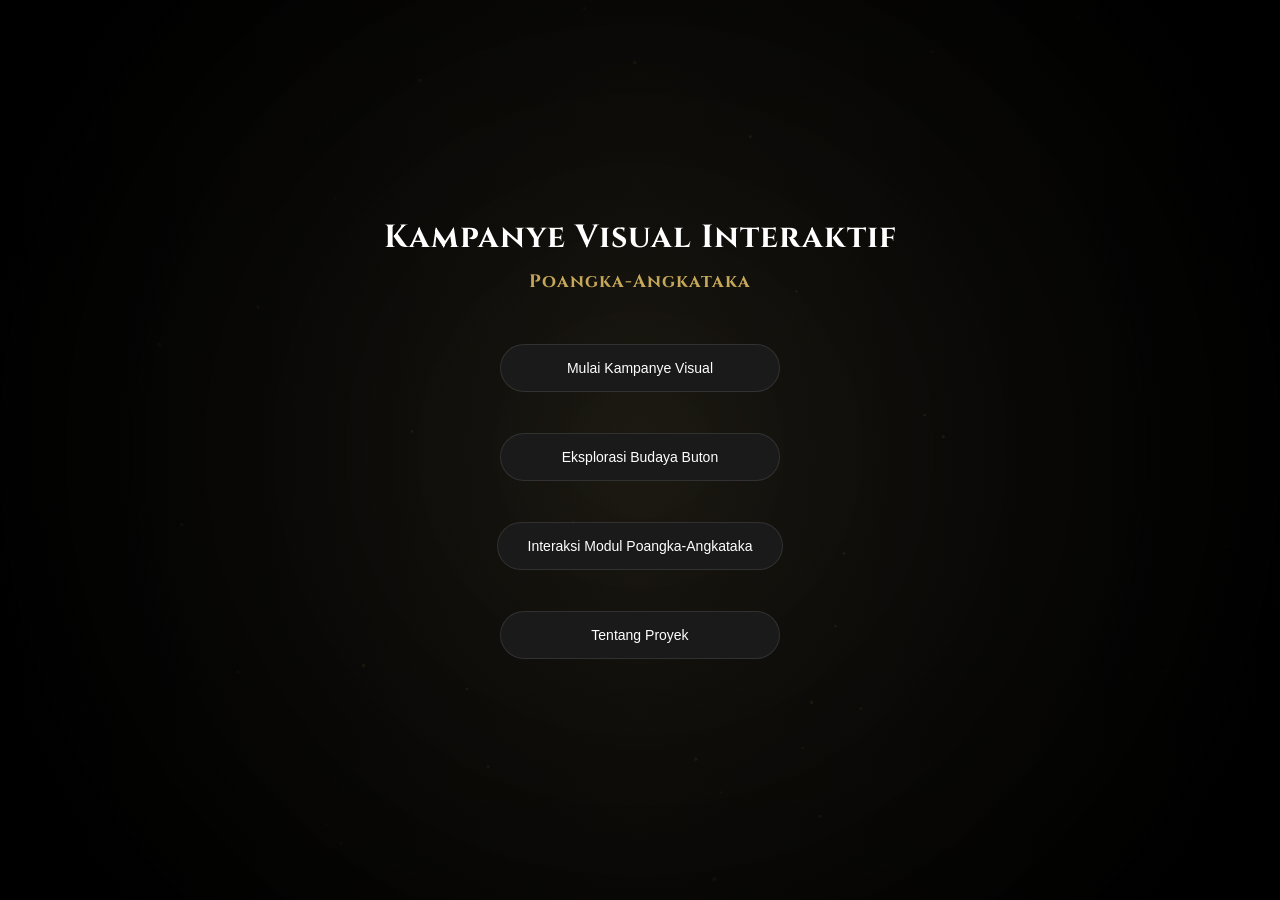
<file: index.html>
<!DOCTYPE html>
<html lang="id">
<head>
<meta charset="UTF-8">
<meta name="viewport" content="width=device-width, initial-scale=1.0">

<title>Kampanye Visual Poangka-Angkataka</title>

<link href="https://fonts.googleapis.com/css2?family=Cinzel:wght@500&family=Poppins:wght@300;400;500&display=swap" rel="stylesheet">

<link rel="stylesheet" href="css/style.css">
</head>

<body>

<canvas id="bgCanvas"></canvas>
<div class="fog-layer"></div>
<div class="overlay"></div>

<div class="container">

<h1 class="title fade-item">
Kampanye Visual Interaktif
<span>Poangka-Angkataka</span>
</h1>

<div class="menu">

<div class="menu-item">
<button class="menu-btn fade-item" onclick="startNavigate('kampanye.html')">
Mulai Kampanye Visual
</button>
<div class="menu-desc">
Memahami nilai martabat dan etika sosial
</div>
</div>

<div class="menu-item">
<button class="menu-btn fade-item" onclick="startNavigate('eksplorasi.html')">
Eksplorasi Budaya Buton
</button>
<div class="menu-desc">
Belajar nilai budaya melalui interaksi
</div>
</div>

<div class="menu-item">
<button class="menu-btn fade-item" onclick="startNavigate('modul.html')">
Interaksi Modul Poangka-Angkataka
</button>
<div class="menu-desc">
Uji pemahamanmu melalui simulasi
</div>
</div>

<div class="menu-item">
<button class="menu-btn fade-item" onclick="navigate('tentang.html')">
Tentang Proyek
</button>
<div class="menu-desc">
Latar belakang dan tujuan kampanye
</div>
</div>

</div>

</div>


<!-- POPUP INPUT USER -->

<div class="popup" id="popup">

<div class="popup-box">
<button class="close-btn" onclick="goBack()">✕</button>
<h2>Masukkan Data</h2>

<input type="text" id="nama" placeholder="Masukkan Nama">

<input type="number" id="umur" placeholder="Masukkan Umur">

<button onclick="submitUser()">Mulai</button>

</div>

</div>

<!-- CINEMATIC INTRO -->
<div class="intro-screen" id="introScreen">

<div class="intro-text" id="line1">
Di tanah Buton...
</div>

<div class="intro-text" id="line2">
Nilai bukan sekadar warisan...
</div>

<div class="intro-text" id="line3">
Tetapi bagian dari kehidupan sehari hari...
</div>

<div class="gate-left"></div>
<div class="gate-right"></div>

</div>

<script src="js/script.js"></script>

</body>
</html>
</file>
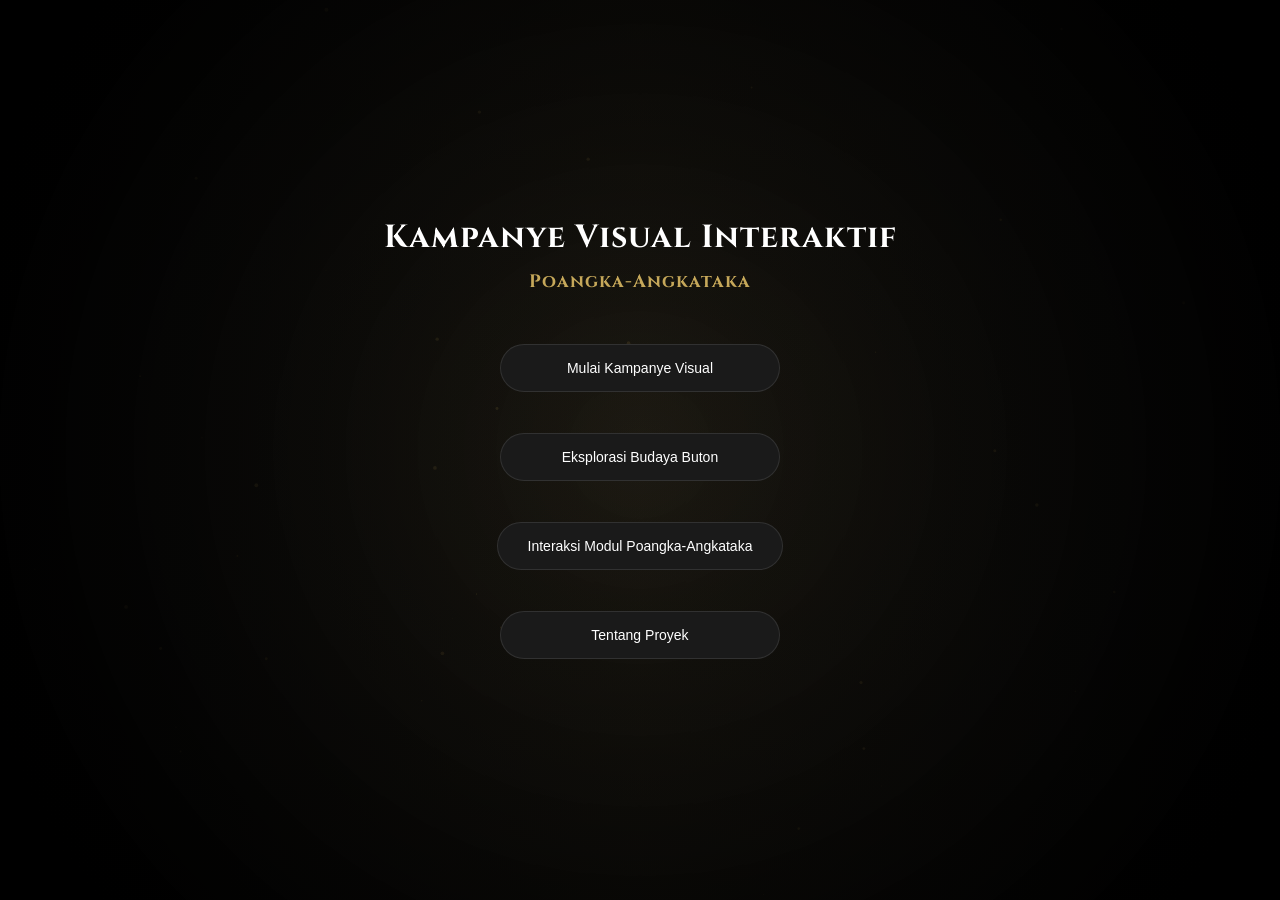
<file: eksplorasi.html>
<!DOCTYPE html>
<html lang="id">
<head>
<meta charset="UTF-8">
<meta name="viewport" content="width=device-width, initial-scale=1.0">

<title>Eksplorasi PO-5</title>

<link href="https://fonts.googleapis.com/css2?family=Cinzel:wght@500&family=Poppins:wght@300;400;500&display=swap" rel="stylesheet">

<link rel="stylesheet" href="css/style.css">
<link rel="stylesheet" href="css/eksplorasi.css">

</head>

<body>

<canvas id="bgCanvas"></canvas>
<div class="fog-layer"></div>
<div class="overlay"></div>

<button class="back-btn" onclick="navigate('kampanye.html')">
← Kembali
</button>

<button class="exit-btn" onclick="exitSession()">
Keluar
</button>

<div class="reading-progress">
<div class="reading-fill" id="readingFill"></div>
</div>

<div class="user-greeting" id="userGreeting">
Hai Pengguna
</div>

<div class="eksplorasi-container">

<div class="title">
Eksplorasi Nilai PO-5
<span>Klik setiap nilai untuk melihat penjelasan</span>
</div>


<!-- Progress -->
<div class="explore-progress">

<div class="progress-title">
Progress Eksplorasi
</div>

<div class="progress-grid">
<div class="progress-item" data-nilai="pomaa">Pomaa</div>
<div class="progress-item" data-nilai="popia">Popia</div>
<div class="progress-item" data-nilai="pomae">Pomae</div>
<div class="progress-item" data-nilai="poangka">Poangka</div>
<div class="progress-item" data-nilai="pobinci">Pobinci</div>
</div>

</div>


<!-- Fact -->
<div class="fact-box" id="factBox"></div>


<!-- Scenario -->
<div class="scenario-box">

<h3>Simulasi Sosial</h3>

<p>
Seseorang mengalami perlakuan yang mempermalukan di depan umum. 
Respons yang paling tepat dapat dipilih pada situasi berikut.
</p>

<div class="scenario-options">

<button onclick="chooseScenario('poangka')">
Membela dan menghentikan ejekan
</button>

<button onclick="chooseScenario('pomae')">
Menegur dengan sopan
</button>

<button onclick="chooseScenario('none')">
Diam saja
</button>

</div>

<div class="scenario-result" id="scenarioResult"></div>

</div>


<!-- Quiz -->
<div class="mini-quiz">

<h3>Quiz Cepat</h3>

<p id="quizQuestion">
Kemampuan memahami perasaan orang lain termasuk dalam nilai...
</p>

<div class="quiz-options">

<button onclick="answerQuiz(this,true)">
Pobinci-binciki kuli
</button>

<button onclick="answerQuiz(this,false)">
Popia-piara
</button>

<button onclick="answerQuiz(this,false)">
Pomae-maeaka
</button>

</div>

<div class="quiz-result" id="quizResult"></div>

</div>


<!-- Cards -->
<!-- Cards -->
<div class="card-grid">

    <!-- Pomaa -->
    <div class="card">
        <div class="card-title">Pomaa-masiaka</div>

        <div class="card-content">

            <div class="card-media">
             <img src="img/pomaa.png" alt="Poangka-Angkataka">
              </div>
<!-- 
            <div class="media-box video-placeholder">
                [Video Interaktif]
            </div> -->

            <p>
                Nilai yang mengajarkan saling menyayangi antar sesama manusia.
            </p>

            <div class="example">
                Contoh nyata:
                • Bantuan diberikan kepada individu yang mengalami kesulitan  
                • Kekurangan orang lain tidak dijadikan bahan ejekan  
                • Dukungan diberikan ketika seseorang mengalami kegagalan
            </div>
            <div class="reflection">
    Dalam ruang digital, interaksi positif dan komentar yang membangun
    dapat mencerminkan nilai Pomaa-masiaka.
</div>

<div class="impact">
    Jika nilai ini tidak diterapkan, hubungan sosial dapat menjadi
    kurang hangat dan minim empati.
</div>
            

        </div>
    </div>


    <!-- Popia -->
    <div class="card">
        <div class="card-title">Popia-piara</div>

        <div class="card-content">

            <div class="card-media">
             <img src="img/popia.png" alt="Poangka-Angkataka">
              </div>

            <!-- <div class="media-box video-placeholder">
                [Video Interaktif]
            </div> -->

            <p>
                Nilai yang berkaitan dengan perlindungan dan penjagaan hubungan sosial.
            </p>

            <div class="example">
                Contoh nyata:
                • Pengingat disampaikan dengan baik  
                • Privasi individu dijaga  
                • Perlakuan tidak adil dicegah
            </div>
            <div class="reflection">
    Dalam lingkungan digital, perlindungan privasi dan rasa saling menjaga
    dapat mencerminkan nilai Popia-piara.
</div>

<div class="impact">
    Jika nilai ini diabaikan, kepercayaan sosial dapat mengalami penurunan.
</div>

        </div>
    </div>


    <!-- Pomae -->
    <div class="card">
        <div class="card-title">Pomae-maeaka</div>

        <div class="card-content">

            <div class="card-media">
             <img src="img/pomae.png" alt="Poangka-Angkataka">
              </div>

            <!-- <div class="media-box video-placeholder">
                [Video Interaktif]
            </div> -->

            <p>
                Nilai yang menekankan etika dan rasa malu dalam kehidupan sosial.
            </p>

            <div class="example">
                Contoh nyata:
                • Perilaku yang mempermalukan orang lain dihindari  
                • Etika komunikasi dijaga  
                • Perbedaan dihormati
            </div>
            <div class="reflection">
    Etika dalam berkomunikasi tetap diperlukan, termasuk saat
    menyampaikan pendapat di media digital.
</div>

<div class="impact">
    Jika nilai ini diabaikan, konflik verbal dan perilaku merendahkan
    dapat lebih mudah terjadi.
</div>

        </div>
    </div>


    <!-- Poangka -->
    <div class="card highlight">
        <div class="card-title">Poangka-Angkataka</div>

        <div class="card-content">

            <div class="card-media">
             <img src="img/poangka.png" alt="Poangka-Angkataka">
              </div>

            <!-- <div class="media-box video-placeholder">
                [Video Interaktif]
            </div> -->

            <p>
                Nilai utama yang berkaitan dengan martabat dan penghormatan sesama.
            </p>

            <div class="example">
                Contoh nyata:
                • Perilaku merendahkan dihindari  
                • Apresiasi diberikan terhadap usaha orang lain  
                • Kehormatan sesama dijaga
            </div>
            <div class="reflection">
    Dalam interaksi sosial modern, penghormatan terhadap martabat
    individu tetap perlu dijaga.
</div>

<div class="impact">
    Jika nilai ini tidak diterapkan, lingkungan sosial dapat dipenuhi
    konflik dan penghinaan.
</div>

            <button class="mulai-btn" id="mulaiBtn">
                Masuk Modul Interaktif
            </button>

        </div>
    </div>


    <!-- Pobinci -->
    <div class="card">
        <div class="card-title">Pobinci-binciki kuli</div>

        <div class="card-content">

           <div class="card-media">
             <img src="img/pobinci.png" alt="Poangka-Angkataka">
              </div>

            <!-- <div class="media-box video-placeholder">
                [Video Interaktif]
            </div> -->

            <p>
                Nilai empati sosial yang memandang orang lain seperti diri sendiri.
            </p>

            <div class="example">
                Contoh nyata:
                • Informasi yang merugikan tidak disebarluaskan  
                • Perundungan dihindari  
                • Perasaan sesama dipahami
            </div>
            <div class="reflection">
    Empati sosial membantu seseorang mempertimbangkan dampak
    dari ucapan maupun tindakan.
</div>

<div class="impact">
    Jika nilai ini hilang, kebencian dan permusuhan dapat berkembang.
</div>

        </div>
    </div>

</div>

<script src="js/script.js"></script>
<script src="js/eksplorasi.js"></script>

</body>
</html>
</file>
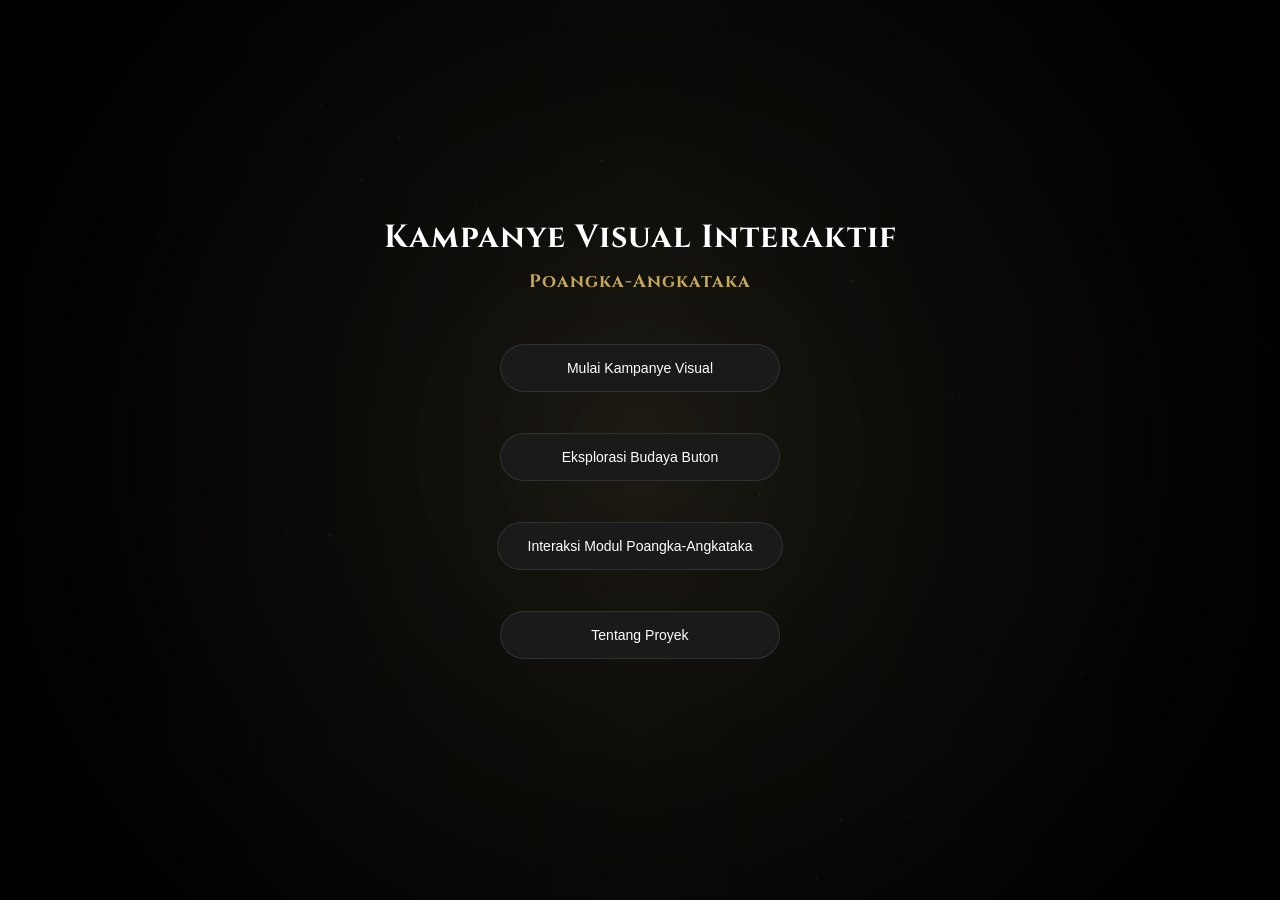
<file: kampanye.html>
<!DOCTYPE html>
<html lang="id">
<head>
<meta charset="UTF-8">
<meta name="viewport" content="width=device-width, initial-scale=1.0">

<title>Kampanye Visual - Poangka-Angkataka</title>

<link href="https://fonts.googleapis.com/css2?family=Cinzel:wght@500&family=Poppins:wght@300;400;500&display=swap" rel="stylesheet">

<link rel="stylesheet" href="css/style.css">
<link rel="stylesheet" href="css/kampanye.css">

</head>

<body>

<canvas id="bgCanvas"></canvas>
<canvas id="dragonCanvas"></canvas>
<div class="fog-layer"></div>
<div class="overlay"></div>

<!-- <img src="img/naga.png" class="dragon-bg">
<img src="img/nenas.png" class="nenas-bg"> -->

<button class="back-btn" onclick="navigate('index.html')">
← Menu Awal
</button>

<button class="exit-btn" onclick="exitSession()">
Keluar
</button>

<!-- progress scroll -->
<div class="reading-progress">
<div class="reading-bar" id="readingBar"></div>
</div>

<div class="kampanye-container">

<div class="user-greeting" id="userGreeting">
Hai Pengguna
</div>

<section class="hero">
<h1>Poangka-Angkataka</h1>

<div class="campaign-image hero-image">
<img src="img/Visual1.png" alt="Visual Kampanye">
</div>
<p>
Kampanye visual interaktif ini dirancang sebagai media digital untuk 
menyampaikan nilai budaya Poangka-angkataka kepada generasi muda. 
Melalui pendekatan visual dan interaksi, pengguna diajak memahami 
kembali pentingnya martabat, saling menghormati, serta etika sosial 
dalam budaya masyarakat Buton.
</p>
</section>

<section class="content">

<h2>Mengapa Kampanye Ini Penting?</h2>

<p>
Generasi muda saat ini hidup dalam ruang digital yang sangat cepat. 
Interaksi terjadi melalui komentar, pesan singkat, dan media sosial. 
Dalam ruang tersebut, nilai penghormatan sering kali memudar.
</p>

<p>
Melalui kampanye ini, nilai Poangka-angkataka diangkat kembali 
sebagai pedoman etika digital. Tujuannya bukan hanya mengenalkan 
budaya, tetapi juga membangun perilaku sosial yang lebih sehat.
</p>

<div class="quote">
"Budaya bukan hanya warisan masa lalu, tetapi panduan untuk masa depan."
</div>

</section>

<section class="content">
<h2>Falsafah PO-5 Masyarakat Buton</h2>

<div class="campaign-image mid-image">
<img src="img/falsafah.png" alt="Visual Kampanye">
</div>

<p>
Masyarakat Buton memiliki falsafah kehidupan yang dikenal dengan 
nilai PO-5. Nilai ini menjadi pedoman dalam menjaga hubungan sosial, 
menghormati sesama, serta menciptakan kehidupan masyarakat yang 
harmonis. PO-5 terdiri dari lima nilai utama yang saling berkaitan 
dan membentuk sistem etika sosial masyarakat Buton.
</p>

<p>
Kelima nilai tersebut yaitu Pomaa-masiaka, Popia-piara, Pomae-maeaka, 
Poangka-angkataka, dan Pobinci-binciki kuli. Setiap nilai memiliki 
peran dalam membentuk karakter individu serta menjaga keseimbangan 
hubungan sosial dalam kehidupan bermasyarakat.
</p>

</section>



<section class="content">
<h2>Pomaa-masiaka</h2>

<div class="campaign-image small-image">
<img src="img/pomaa1.png" alt="Visual Kampanye">
</div>

<p>
Pomaa-masiaka memiliki makna saling menyayangi antar sesama manusia. 
Nilai ini mengajarkan bahwa setiap individu harus memiliki rasa kasih 
sayang, kepedulian, dan empati terhadap orang lain dalam kehidupan 
sehari-hari.
</p>

<p>
Dalam kehidupan masyarakat, Pomaa-masiaka menjadi dasar terbentuknya 
hubungan sosial yang penuh rasa kebersamaan. Sikap saling menyayangi 
mendorong terciptanya lingkungan yang harmonis serta mengurangi 
potensi konflik antar individu.
</p>

</section>



<section class="content">
<h2>Popia-piara</h2>

<div class="campaign-image small-image">
<img src="img/popia2.png" alt="Visual Kampanye">
</div>

<p>
Popia-piara bermakna saling memelihara dan saling menjaga satu sama 
lain. Nilai ini menekankan pentingnya tanggung jawab sosial dalam 
menjaga hubungan antar individu dalam masyarakat.
</p>

<p>
Melalui nilai Popia-piara, masyarakat diajarkan untuk saling membantu, 
saling melindungi, serta menjaga keberlangsungan kehidupan sosial. 
Nilai ini memperkuat solidaritas dan kebersamaan dalam masyarakat.
</p>

</section>



<section class="content">
<h2>Pomae-maeaka</h2>

<div class="campaign-image small-image">
<img src="img/pomae3.png" alt="Visual Kampanye">
</div>

<p>
Pomae-maeaka mengandung makna saling menjaga rasa malu. Nilai ini 
mengajarkan pentingnya menjaga etika, sopan santun, serta perilaku 
yang sesuai dengan norma sosial dalam masyarakat.
</p>

<p>
Dengan adanya nilai Pomae-maeaka, setiap individu diharapkan mampu 
menjaga sikap dan perilaku agar tidak merugikan orang lain serta 
tetap menghormati norma yang berlaku dalam kehidupan sosial.
</p>

</section>



<section class="content">
<h2>Poangka-Angkataka</h2>
<div class="campaign-image small-image">
<img src="img/poangka4.png" alt="Visual Kampanye">
</div>

<p>
Poangka-angkataka merupakan nilai utama yang menekankan pentingnya 
saling mengangkat martabat dan saling menghormati antar sesama. 
Nilai ini mengajarkan bahwa setiap individu memiliki kehormatan 
yang harus dijaga dalam interaksi sosial.
</p>

<p>
Dalam kehidupan masyarakat Buton, Poangka-angkataka menjadi pedoman 
dalam membangun hubungan sosial yang dilandasi rasa saling menghargai. 
Nilai ini juga mendorong individu untuk tidak merendahkan orang lain 
serta menjaga kehormatan sesama.
</p>

<p>
Nilai Poangka-angkataka sangat relevan dengan kondisi generasi muda 
saat ini, khususnya dalam lingkungan digital. Interaksi yang terjadi 
melalui media sosial sering kali mengabaikan nilai penghormatan dan 
martabat. Oleh karena itu, kampanye visual interaktif ini bertujuan 
mengangkat kembali nilai tersebut dalam konteks modern.
</p>

</section>



<section class="content">
<h2>Pobinci-binciki kuli</h2>
<div class="campaign-image small-image">
<img src="img/pobinci5.png" alt="Visual Kampanye">
</div>

<p>
Pobinci-binciki kuli mengandung makna empati sosial, yaitu menyakiti 
orang lain sama seperti menyakiti diri sendiri. Nilai ini menjadi 
landasan moral dalam menjaga hubungan antar individu.
</p>

<p>
Nilai ini mengajarkan pentingnya memahami perasaan orang lain, 
menghindari tindakan yang merugikan sesama, serta membangun sikap 
toleransi dalam kehidupan bermasyarakat.
</p>

<p>
Melalui kampanye visual interaktif, nilai empati ini diterjemahkan 
dalam bentuk visual dan pengalaman interaktif agar lebih mudah 
dipahami oleh generasi muda.
</p>

<button class="lanjut-btn" onclick="navigate('eksplorasi.html')">
Mulai Eksplorasi Budaya
</button>

</section>

<section class="content">

<h2>Simulasi Situasi Sosial</h2>

<p>
Sebuah situasi sosial berikut dapat diamati. 
Seseorang mengalami penghinaan di media sosial akibat perbedaan pendapat. 
Respons yang paling tepat dapat dipertimbangkan melalui pilihan berikut.
</p>

<div class="decision-box">

<div class="decision-options">

<button onclick="decision(1)">
Memberikan pembelaan serta menghentikan komentar negatif
</button>

<button onclick="decision(2)">
Tidak memberikan tanggapan untuk menghindari keterlibatan
</button>

<button onclick="decision(3)">
Turut memberikan tanggapan terhadap situasi
</button>

</div>

<div class="decision-result" id="decisionResult"></div>

</div>

</section>

<section class="content">
<h2>Istilah Budaya Penting</h2>

<p>
Nilai 
<span class="tooltip">
Pomaa-masiaka
<span class="tooltip-text">
Saling menyayangi dan menunjukkan empati kepada sesama
</span>
</span>
menjadi dasar hubungan sosial masyarakat Buton.
</p>

<p>
Konsep 
<span class="tooltip">
Popia-piara
<span class="tooltip-text">
Saling menjaga dan saling membantu dalam kehidupan sosial
</span>
</span>
mendorong solidaritas dan kebersamaan.
</p>

<p>
Nilai 
<span class="tooltip">
Pomae-maeaka
<span class="tooltip-text">
Menjaga rasa malu dan etika sosial
</span>
</span>
membentuk perilaku sopan dalam masyarakat.
</p>

<p>
Prinsip 
<span class="tooltip">
Poangka-angkataka
<span class="tooltip-text">
Saling mengangkat martabat dan menghormati sesama
</span>
</span>
menjadi inti kampanye visual ini.
</p>

<p>
Nilai 
<span class="tooltip">
Pobinci-binciki kuli
<span class="tooltip-text">
Menyakiti orang lain sama dengan menyakiti diri sendiri
</span>
</span>
menekankan empati dalam interaksi sosial.
</p>

</section>

<!-- MINI QUIZ -->
<section class="content quiz-section">

<h2>Evaluasi Pemahaman Singkat</h2>

<p>
Situasi berikut dapat dianalisis berdasarkan nilai budaya yang paling sesuai:
</p>

<div class="quiz-box">

<div class="quiz-question">
Ketika martabat seseorang direndahkan di ruang publik, 
nilai budaya yang paling relevan untuk diterapkan adalah:
</div>

<div class="quiz-choices">

<button class="quiz-btn" data-answer="false">
Pomae-maeaka
</button>

<button class="quiz-btn" data-answer="true">
Poangka-angkataka
</button>

<button class="quiz-btn" data-answer="false">
Popia-piara
</button>

</div>

<div class="quiz-feedback" id="quizFeedback"></div>

</div>

</section>

<!-- QUOTE GENERATOR -->
<section class="content quote-section">

<h2>Refleksi Nilai Budaya</h2>

<div class="quote-box" id="quoteBox">
Klik tombol untuk melihat refleksi nilai Poangka-Angkataka
</div>

<button class="quote-btn" onclick="generateQuote()">
Tampilkan Refleksi
</button>

</section>

</div>

<script src="js/script.js"></script>
<script src="js/kampanye.js"></script>

</body>
</html>
</file>
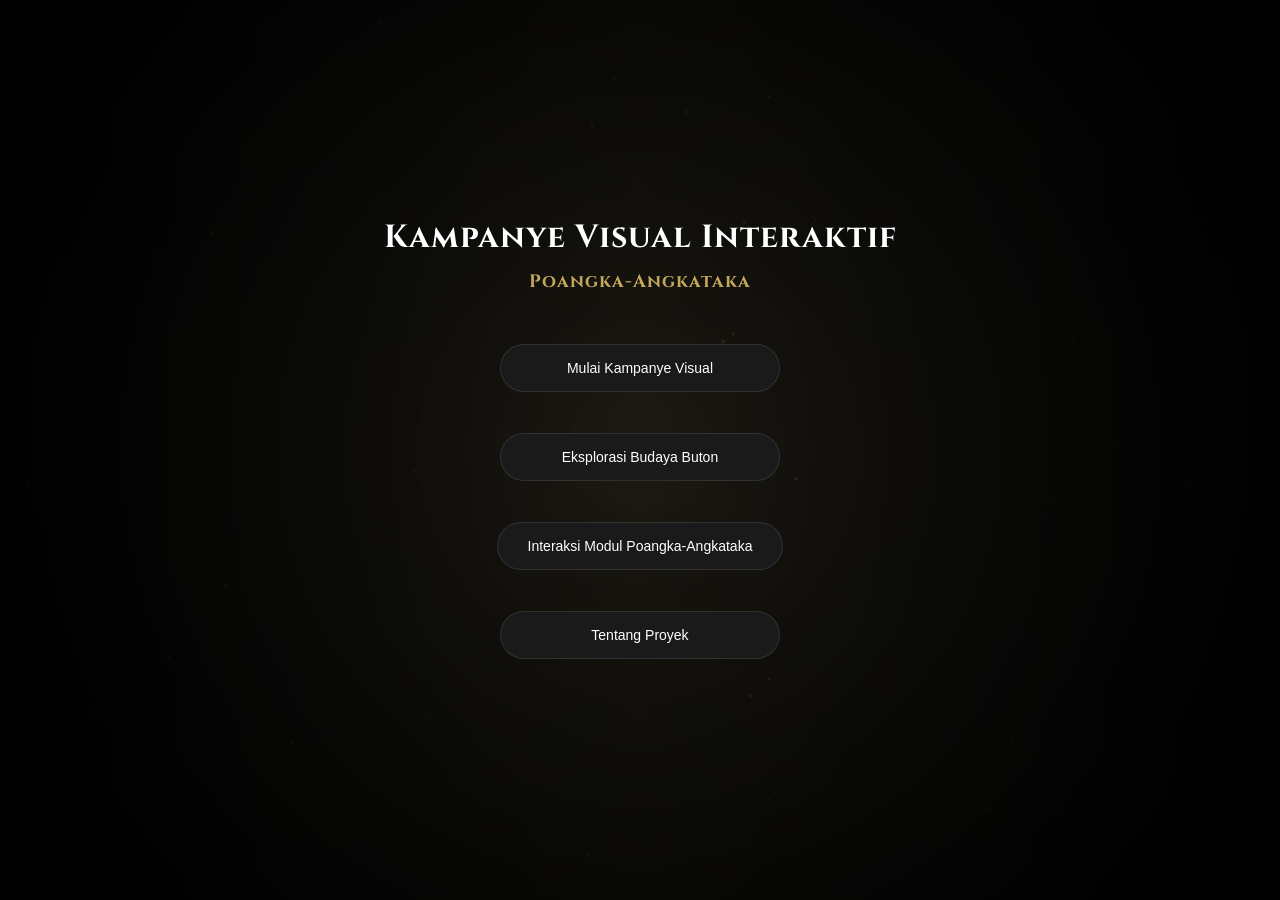
<file: modul.html>
<!DOCTYPE html>
<html lang="id">
<head>
<meta charset="UTF-8">
<meta name="viewport" content="width=device-width, initial-scale=1.0">

<title>Modul Interaktif Poangka-Angkataka</title>

<link href="https://fonts.googleapis.com/css2?family=Cinzel:wght@500&family=Poppins:wght@300;400;500&display=swap" rel="stylesheet">

<link rel="stylesheet" href="css/style.css">
<link rel="stylesheet" href="css/modul.css">

</head>

<body>

<canvas id="bgCanvas"></canvas>
<div class="fog-layer"></div>
<div class="overlay"></div>

<button class="back-btn" onclick="navigate('eksplorasi.html')">
← Kembali
</button>

<div class="score-box">
<span>Benar: <b id="benar">0</b></span>
<span>Salah: <b id="salah">0</b></span>
</div>

<div class="meter-box">
<div class="meter-label">Martabat Sosial</div>
<div class="meter-bar">
<div class="meter-fill" id="meter"></div>
</div>
</div>

<div class="modul-container">

<div class="modul-header">
<h1>Simulasi Poangka-Angkataka</h1>
<p>
Respons terhadap situasi sosial dapat dipilih untuk melihat dampaknya terhadap martabat sosial
</p>
</div>

<div class="progress-box">
Soal <span id="current">1</span> / 10
</div>

<div class="level-box" id="level">
Level: Netral
</div>

<div class="scenario-box">

<div class="character">

<div class="char-img" id="char">

<div class="eye left"></div>
<div class="eye right"></div>
<div class="mouth"></div>

</div>

<div class="char-reaction" id="reaction"></div>

</div>

<div class="scenario-text" id="scenario"></div>

<div class="choices" id="choices"></div>

<div class="feedback" id="feedback"></div>

<div class="reflection" id="reflection">
<p>
Refleksi mengenai pentingnya menjaga martabat sosial dapat dituliskan pada bagian berikut
</p>
<textarea id="reflectionInput"></textarea>
<button id="submitReflection">Kirim</button>
</div>

<button class="next-btn" id="next">Lanjut</button>
<button class="next-btn" id="restart" style="display:none">
Restart Simulasi
</button>
</div>

</div>



<script src="js/script.js"></script>
<script src="js/modul.js"></script>

</body>
</html>
</file>
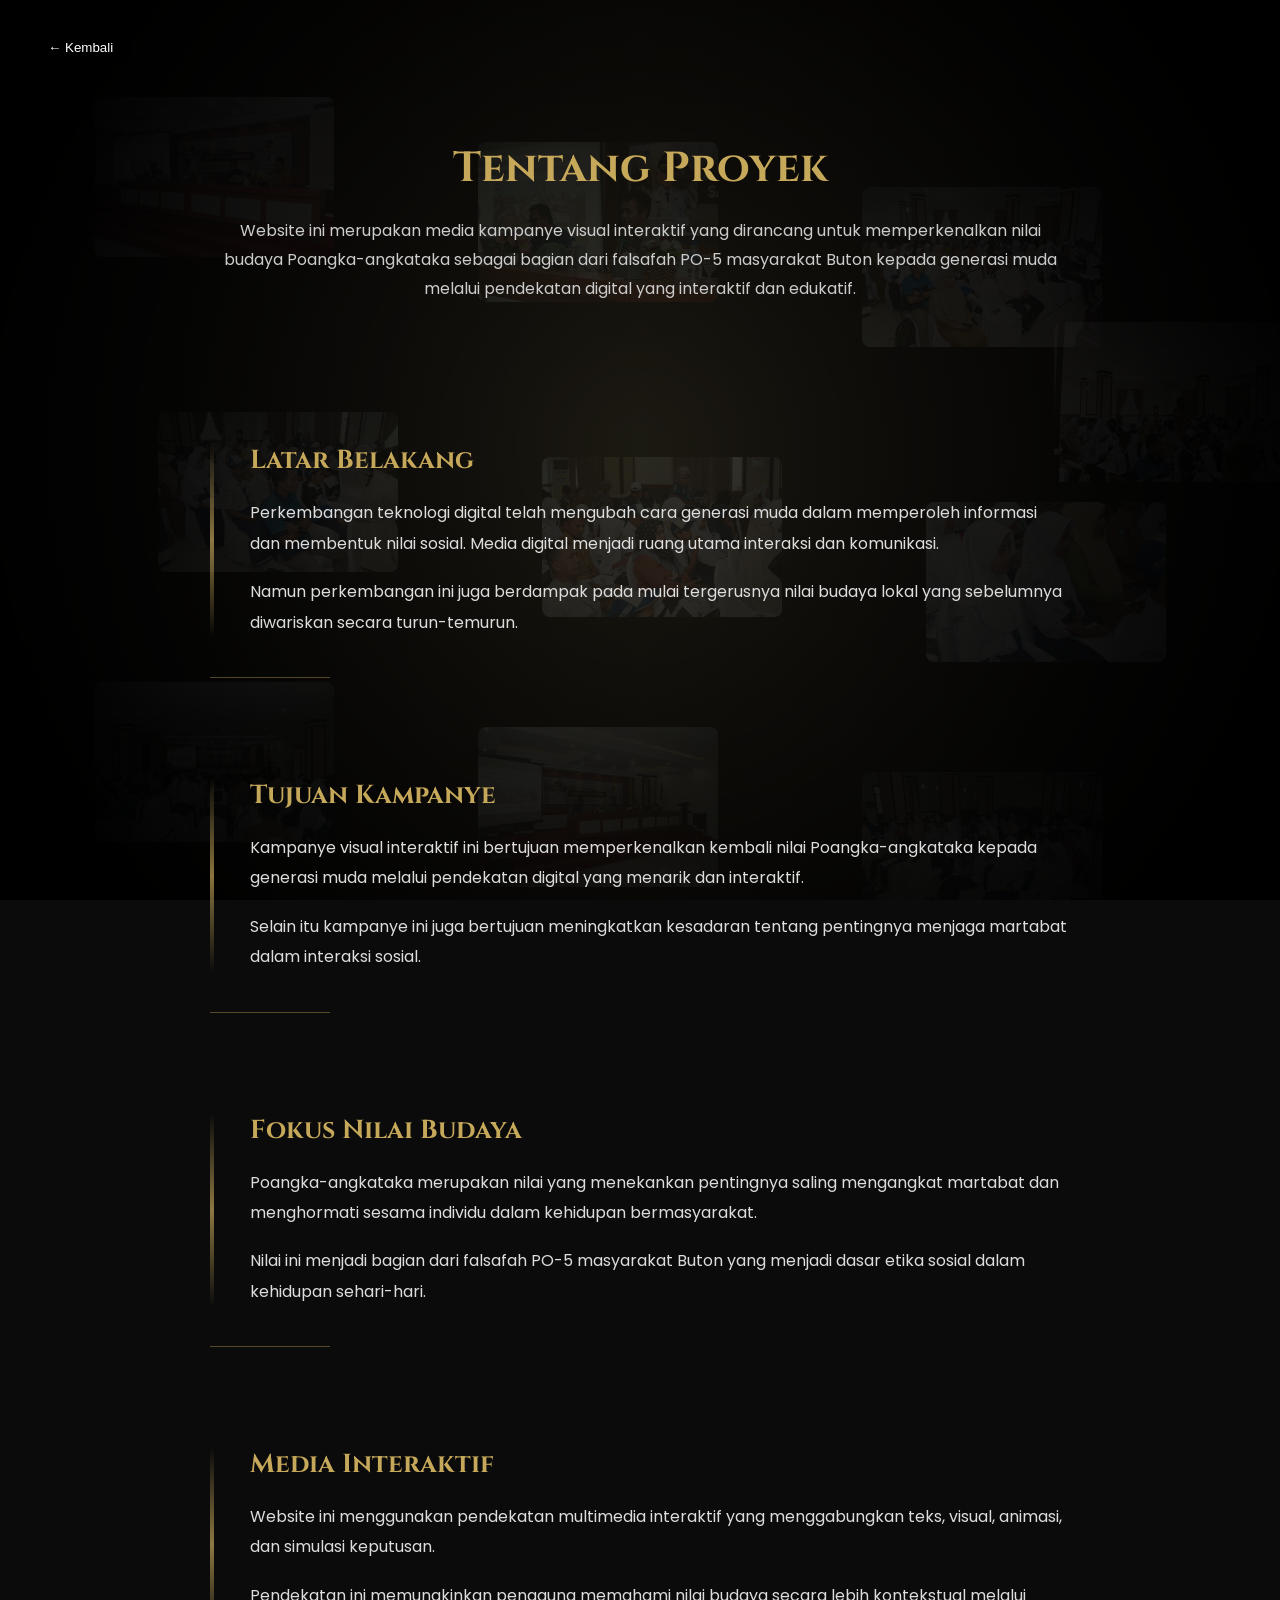
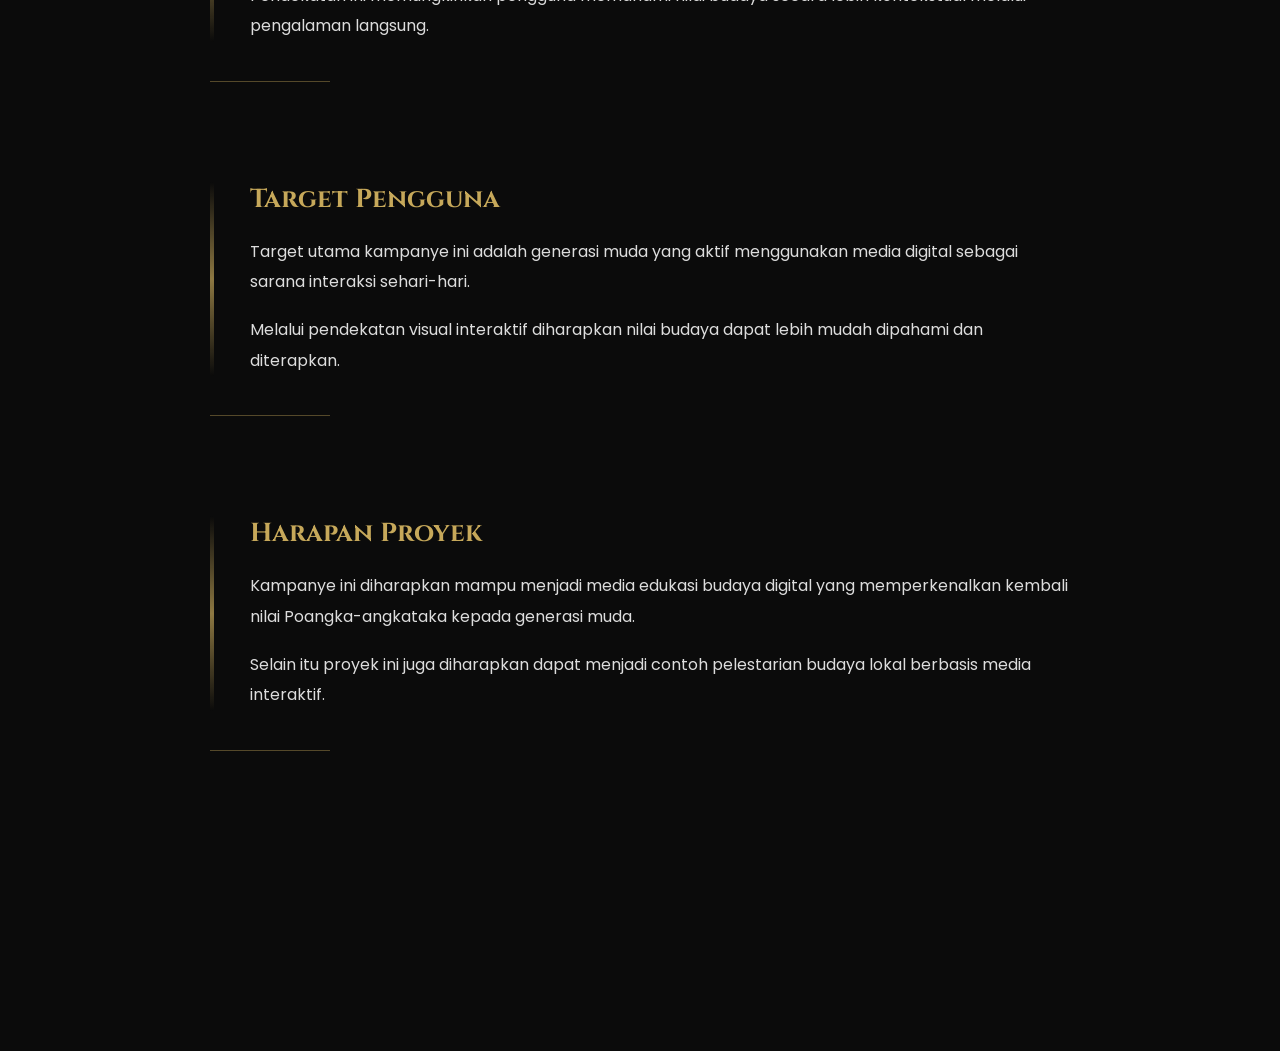
<file: tentang.html>
<!DOCTYPE html>
<html lang="id">
<head>
<meta charset="UTF-8">
<meta name="viewport" content="width=device-width, initial-scale=1.0">

<title>Tentang Proyek</title>

<link href="https://fonts.googleapis.com/css2?family=Cinzel:wght@500&family=Poppins:wght@300;400;500&display=swap" rel="stylesheet">

<link rel="stylesheet" href="css/style.css">
<link rel="stylesheet" href="css/tentang.css">

</head>

<body>

<div id="bgCollage"></div>
<canvas id="bgCanvas"></canvas>
<div class="fog-layer"></div>
<div class="overlay"></div>


<button class="back-btn" onclick="navigate('index.html')">
← Kembali
</button>

<div class="tentang-container">

<section class="hero">
<h1>Tentang Proyek</h1>
<p>
Website ini merupakan media kampanye visual interaktif yang dirancang 
untuk memperkenalkan nilai budaya Poangka-angkataka sebagai bagian 
dari falsafah PO-5 masyarakat Buton kepada generasi muda melalui 
pendekatan digital yang interaktif dan edukatif.
</p>
</section>


<section class="content">
<h2>Latar Belakang</h2>

<p>
Perkembangan teknologi digital telah mengubah cara generasi muda 
dalam memperoleh informasi dan membentuk nilai sosial. Media digital 
menjadi ruang utama interaksi dan komunikasi.
</p>

<p>
Namun perkembangan ini juga berdampak pada mulai tergerusnya nilai 
budaya lokal yang sebelumnya diwariskan secara turun-temurun.
</p>

</section>


<section class="content">
<h2>Tujuan Kampanye</h2>

<p>
Kampanye visual interaktif ini bertujuan memperkenalkan kembali nilai 
Poangka-angkataka kepada generasi muda melalui pendekatan digital 
yang menarik dan interaktif.
</p>

<p>
Selain itu kampanye ini juga bertujuan meningkatkan kesadaran tentang 
pentingnya menjaga martabat dalam interaksi sosial.
</p>

</section>


<section class="content">
<h2>Fokus Nilai Budaya</h2>

<p>
Poangka-angkataka merupakan nilai yang menekankan pentingnya saling 
mengangkat martabat dan menghormati sesama individu dalam kehidupan 
bermasyarakat.
</p>

<p>
Nilai ini menjadi bagian dari falsafah PO-5 masyarakat Buton yang 
menjadi dasar etika sosial dalam kehidupan sehari-hari.
</p>

</section>


<section class="content">
<h2>Media Interaktif</h2>

<p>
Website ini menggunakan pendekatan multimedia interaktif yang 
menggabungkan teks, visual, animasi, dan simulasi keputusan.
</p>

<p>
Pendekatan ini memungkinkan pengguna memahami nilai budaya secara 
lebih kontekstual melalui pengalaman langsung.
</p>

</section>


<section class="content">
<h2>Target Pengguna</h2>

<p>
Target utama kampanye ini adalah generasi muda yang aktif menggunakan 
media digital sebagai sarana interaksi sehari-hari.
</p>

<p>
Melalui pendekatan visual interaktif diharapkan nilai budaya dapat 
lebih mudah dipahami dan diterapkan.
</p>

</section>


<section class="content">
<h2>Harapan Proyek</h2>

<p>
Kampanye ini diharapkan mampu menjadi media edukasi budaya digital 
yang memperkenalkan kembali nilai Poangka-angkataka kepada generasi muda.
</p>

<p>
Selain itu proyek ini juga diharapkan dapat menjadi contoh pelestarian 
budaya lokal berbasis media interaktif.
</p>

</section>

</div>

<script src="js/script.js"></script>
<script src="js/tentang.js"></script>

</body>
</html>
</file>
<file: css/style.css>
*{
margin:0;
padding:0;
box-sizing:border-box;
}

body{
background:#0B0B0B;
color:white;
font-family:'Poppins',sans-serif;
height:100vh;
overflow:hidden;
}

/* canvas */

#bgCanvas{
position:fixed;
top:0;
left:0;
width:100%;
height:100%;
z-index:-4;
}

/* fog */

.fog-layer{
position:fixed;
top:0;
left:0;
width:200%;
height:100%;
background:linear-gradient(
90deg,
transparent,
rgba(198,168,90,0.05),
transparent,
rgba(255,255,255,0.03),
transparent
);

animation:fogMove 60s linear infinite;
z-index:-3;
pointer-events:none;
}

@keyframes fogMove{
0%{transform:translateX(0);}
100%{transform:translateX(-50%);}
}

/* overlay */

.overlay{
position:fixed;
width:100%;
height:100%;
background:radial-gradient(circle at center, transparent 0%, #000 90%);
z-index:-2;
}

/* container */

.container{
height:100vh;
display:flex;
flex-direction:column;
justify-content:center;
align-items:center;
text-align:center;
}

/* title */

.title{
font-family:'Cinzel',serif;
font-size:32px;
margin-bottom:50px;
letter-spacing:1px;
}

.title span{
display:block;
font-size:18px;
margin-top:10px;
color:#C6A85A;
}

/* menu */

.menu{
display:flex;
flex-direction:column;
gap:15px;
}

/* button */

.menu-btn{
padding:15px 30px;
border-radius:40px;
border:1px solid rgba(255,255,255,0.1);
background:#1A1A1A;
color:white;
font-size:14px;
cursor:pointer;
min-width:280px;
transition:all .3s ease;
}

.menu-btn:hover{
transform:scale(1.05);
background:#C6A85A;
color:black;
box-shadow:0 0 20px rgba(198,168,90,0.4);
}

.keluar{
background:#8B1E1E;
}

.keluar:hover{
background:#ff3a3a;
color:white;
box-shadow:0 0 20px rgba(255,0,0,0.5);
}

/* fade animation */

.fade-item{
opacity:0;
transform:translateY(20px);
animation:fadeUp .8s ease forwards;
}

.fade-item:nth-child(1){animation-delay:.2s;}
.fade-item:nth-child(2){animation-delay:.4s;}
.fade-item:nth-child(3){animation-delay:.6s;}
.fade-item:nth-child(4){animation-delay:.8s;}
.fade-item:nth-child(5){animation-delay:1s;}
.fade-item:nth-child(6){animation-delay:1.2s;}

@keyframes fadeUp{
to{
opacity:1;
transform:translateY(0);
}
}

/* page transition */

body.fade-out{
opacity:0;
transition:opacity .4s ease;
}

/* =========================
POPUP USER
========================= */

.popup{
position:fixed;
top:0;
left:0;
width:100%;
height:100%;
background:rgba(0,0,0,.8);
display:flex;
justify-content:center;
align-items:center;
z-index:100;
opacity:0;
pointer-events:none;
transition:.3s;
}

.popup.show{
opacity:1;
pointer-events:auto;
}

.popup-box{
background:#111;
padding:40px;
border:1px solid rgba(198,168,90,.3);
text-align:center;
min-width:300px;
animation:popup .4s ease;
}

@keyframes popup{
from{
opacity:0;
transform:scale(.9);
}
to{
opacity:1;
transform:scale(1);
}
}

.popup-box h2{
font-family:'Cinzel',serif;
margin-bottom:20px;
color:#C6A85A;
}

.popup-box input{
width:100%;
padding:12px;
margin-bottom:15px;
background:#1A1A1A;
border:1px solid rgba(255,255,255,.1);
color:white;
outline:none;
}

.popup-box button{
padding:12px 25px;
background:#C6A85A;
border:none;
cursor:pointer;
transition:.3s;
}

.popup-box button:hover{
transform:scale(1.05);
}

/* FIX CLOSE BUTTON (override semua style yang nabrak) */

.popup-box{
position:relative;
}

.popup-box > button:not(.close-btn){
padding:12px 25px;
background:#C6A85A;
border:none;
cursor:pointer;
transition:.3s;
}

.close-btn{
position:absolute;
top:15px;
right:15px;

width:32px;
height:32px;
padding:0 !important;

border:none;
border-radius:50%;

background:rgba(0,0,0,0.6);
color:#C6A85A;

font-size:14px;
cursor:pointer;
transition:.25s;

display:flex;
align-items:center;
justify-content:center;
}

.close-btn:hover{
background:#C6A85A;
color:black;
transform:rotate(90deg) scale(1.1);
box-shadow:0 0 12px rgba(198,168,90,.4);
}

/* =========================
HOVER INSIGHT
========================= */

.menu-item{
position:relative;
display:flex;
flex-direction:column;
align-items:center;
}

.menu-desc{
font-size:12px;
color:#C6A85A;
margin-top:8px;

opacity:0;
transform:translateY(5px);

transition:.3s;
pointer-events:none;
}

.menu-item:hover .menu-desc{
opacity:1;
transform:translateY(0);
}

.intro-screen{
position:fixed;
top:0;
left:0;
width:100%;
height:100%;
background:#000;
z-index:9999;

display:flex;
justify-content:center;
align-items:center;

opacity:0;
pointer-events:none;
transition:1s;
overflow:hidden;
}

.intro-screen.show{
opacity:1;
pointer-events:auto;
}

.intro-text{
position:absolute;
z-index:10001;

font-family:'Cinzel',serif;
font-size:32px;
color:#C6A85A;

opacity:0;
visibility:hidden;

transform:translateY(20px);

transition:
opacity 1s ease,
transform 1s ease;

letter-spacing:1px;
text-align:center;
}

.intro-text.active{
opacity:1;
visibility:visible;
transform:translateY(0);
}

/* gate effect */

.gate-left,
.gate-right{
position:absolute;
top:0;
width:50%;
height:100%;
z-index:10000;

background:
linear-gradient(
to right,
#111,
#000
);

transition:1.5s;
}

.gate-left{
left:-50%;
border-right:1px solid rgba(198,168,90,.3);
}

.gate-right{
right:-50%;
border-left:1px solid rgba(198,168,90,.3);
}

.intro-screen.open .gate-left{
left:0;
}

.intro-screen.open .gate-right{
right:0;
}
</file>
<file: css/eksplorasi.css>
body{
height:auto !important;
overflow-y:auto !important;
}

/* container */

.eksplorasi-container{
padding:140px 20px 200px 20px;
max-width:1100px;
margin:auto;
position:relative;
z-index:2;
}

/* back */

.back-btn{
position:fixed;
top:30px;
left:30px;
padding:10px 18px;
border-radius:30px;
border:none;
background:rgba(0,0,0,0.4);
color:white;
cursor:pointer;
z-index:10;

backdrop-filter:blur(6px);

transition:
transform .25s ease,
background .25s ease,
box-shadow .25s ease;
}

/* hover */

.back-btn:hover{
transform:translateX(5px);
background:rgba(198,168,90,0.15);

box-shadow:
0 0 10px rgba(198,168,90,.2),
0 0 20px rgba(198,168,90,.15);
}

/* click */

.back-btn:active{
transform:translateX(2px) scale(.97);
}

/* title */

.title{
text-align:center;
font-family:'Cinzel',serif;
font-size:36px;
margin-bottom:60px;
}

.title span{
display:block;
font-size:16px;
color:#C6A85A;
margin-top:10px;
}

/* grid */

.card-grid{
display:grid;
grid-template-columns:1fr 1fr;
gap:30px;
}

/* card */

.card{
background:rgba(255,255,255,0.02);
border:1px solid rgba(198,168,90,.2);
padding:25px;
cursor:pointer;
transition:.4s;
height:fit-content;
overflow:hidden;
}

.card:hover{
border-color:#C6A85A;
transform:translateY(-5px);
}

/* highlight */

.highlight{
border:1px solid #C6A85A;
box-shadow:0 0 20px rgba(198,168,90,.2);
}

/* title */

.card-title{
font-family:'Cinzel',serif;
font-size:22px;
color:#C6A85A;
display:flex;
justify-content:space-between;
align-items:center;
}

/* arrow */

.card-title::after{
content:'▼';
font-size:12px;
transition:.4s;
opacity:.6;
}

.card.active .card-title::after{
transform:rotate(180deg);
opacity:1;
}

/* content */

.card-content{
max-height:0;
opacity:0;
overflow:hidden;
transform:translateY(-10px);

display:flex;
flex-direction:column;
gap:15px;

transition:
max-height .6s ease,
opacity .4s ease,
transform .4s ease;
}

.card.active .card-content{
opacity:1;
transform:translateY(0);
}

/* img */

/* .card-img{
height:140px;
background:rgba(198,168,90,.1);
margin-bottom:15px;
border:1px solid rgba(198,168,90,.3);
} */

/* text */

.card p{
line-height:1.8;
color:#ddd;
}

/* button */

.mulai-btn{
margin-top:15px;
padding:10px 20px;
background:#C6A85A;
border:none;
cursor:pointer;
}

/* responsive */

@media(max-width:768px){
.card-grid{
grid-template-columns:1fr;
}
}
/* greeting */

.user-greeting{
position:fixed;
top:30px;
left:50%;
transform:translateX(-50%);
background:rgba(0,0,0,.4);
padding:8px 20px;
border-radius:20px;
color:#C6A85A;
font-size:14px;
z-index:10;
backdrop-filter:blur(6px);
}

/* exit */

.exit-btn{
position:fixed;
top:30px;
right:30px;
padding:10px 18px;
border-radius:30px;
border:none;
background:rgba(139,30,30,.5);
color:white;
cursor:pointer;
z-index:10;
transition:.3s;
}

.exit-btn:hover{
background:#ff3a3a;
box-shadow:0 0 15px rgba(255,0,0,.4);
}

/* progress */

.reading-progress{
position:fixed;
top:0;
left:0;
width:100%;
height:3px;
background:rgba(255,255,255,.1);
z-index:999;
}

.reading-fill{
height:100%;
width:0%;
background:#C6A85A;
}

/* fact */

.fact-box{
text-align:center;
margin-bottom:40px;
padding:15px;
border:1px solid rgba(198,168,90,.3);
color:#C6A85A;
cursor:pointer;
transition:.3s;
}

.fact-box:hover{
background:rgba(198,168,90,.08);
}

/* decision */

.decision-box{
margin-top:60px;
padding:30px;
border:1px solid rgba(198,168,90,.3);
background:rgba(255,255,255,.02);
}

.decision-options{
display:flex;
flex-direction:column;
gap:10px;
margin-top:15px;
}

.decision-options button{
padding:12px;
background:transparent;
border:1px solid rgba(198,168,90,.3);
color:#C6A85A;
cursor:pointer;
text-align:left;
transition:.3s;
}

.decision-options button:hover{
background:rgba(198,168,90,.1);
transform:translateX(5px);
}

.decision-result{
margin-top:15px;
color:#C6A85A;
}

.user-greeting{
position:fixed;
top:30px;
left:50%;
transform:translateX(-50%);
background:rgba(0,0,0,.4);
padding:8px 20px;
border-radius:20px;
color:#C6A85A;
z-index:10;
}

.exit-btn{
position:fixed;
top:30px;
right:30px;
padding:10px 18px;
border-radius:30px;
border:none;
background:rgba(139,30,30,.5);
color:white;
cursor:pointer;
z-index:10;
}

.reading-progress{
position:fixed;
top:0;
left:0;
width:100%;
height:3px;
background:rgba(255,255,255,.1);
z-index:999;
}

.reading-fill{
height:100%;
width:0%;
background:#C6A85A;
}

.fact-box{
margin-bottom:40px;
padding:15px;
border:1px solid rgba(198,168,90,.3);
color:#C6A85A;
text-align:center;
}

.example{
margin-top:15px;
color:#ccc;
line-height:1.7;
font-size:14px;
}

.tooltip{
color:#C6A85A;
position:relative;
cursor:pointer;
}

.tooltip-text{
position:absolute;
bottom:130%;
left:50%;
transform:translateX(-50%);
background:#111;
padding:6px 10px;
font-size:12px;
opacity:0;
transition:.3s;
white-space:nowrap;
border:1px solid rgba(198,168,90,.3);
}

.tooltip:hover .tooltip-text{
opacity:1;
}

.mulai-btn{
margin-top:15px;
padding:10px 20px;
background:#555;
border:none;
cursor:not-allowed;
opacity:.5;
}

.mulai-btn.unlock{
background:#C6A85A;
cursor:pointer;
opacity:1;
}

/* =====================
PROGRESS EXPLORASI
===================== */

.explore-progress{
margin-bottom:40px;
}

.progress-title{
text-align:center;
margin-bottom:10px;
color:#C6A85A;
}

.progress-grid{
display:flex;
justify-content:center;
gap:10px;
flex-wrap:wrap;
}

.progress-item{
padding:8px 14px;
border:1px solid rgba(198,168,90,.3);
color:#C6A85A;
font-size:13px;
opacity:.4;
transition:.3s;
}

.progress-item.active{
opacity:1;
background:rgba(198,168,90,.15);
box-shadow:0 0 10px rgba(198,168,90,.3);
}


/* =====================
SCENARIO
===================== */

.scenario-box{
margin-bottom:40px;
padding:25px;
border:1px solid rgba(198,168,90,.3);
background:rgba(255,255,255,.02);
}

.scenario-options{
display:flex;
flex-direction:column;
gap:10px;
margin-top:15px;
}

.scenario-options button{
padding:12px;
background:transparent;
border:1px solid rgba(198,168,90,.3);
color:#C6A85A;
cursor:pointer;
text-align:left;
transition:.3s;
}

.scenario-options button:hover{
background:rgba(198,168,90,.1);
transform:translateX(5px);
}

.scenario-result{
margin-top:15px;
color:#C6A85A;
}


/* =====================
MINI QUIZ
===================== */

.mini-quiz{
margin-bottom:50px;
padding:25px;
border:1px solid rgba(198,168,90,.3);
background:rgba(255,255,255,.02);
}

.quiz-options{
display:flex;
flex-direction:column;
gap:10px;
margin-top:15px;
}

.quiz-options button{
padding:12px;
background:transparent;
border:1px solid rgba(198,168,90,.3);
color:#C6A85A;
cursor:pointer;
transition:.3s;
text-align:left;
}

.quiz-options button:hover{
background:rgba(198,168,90,.1);
transform:translateX(5px);
}

.quiz-result{
margin-top:15px;
color:#C6A85A;
}

.reflection,
.impact{
margin-top:15px;
padding:12px;
border-left:3px solid rgba(198,168,90,.4);
background:rgba(255,255,255,.02);
color:#ccc;
line-height:1.7;
font-size:14px;
}

.reflection{
border-left-color:#C6A85A;
}

.impact{
border-left-color:#8B1E1E;
}

.media-box{
width:100%;
height:180px;
border-radius:12px;
margin:18px 0;

display:flex;
justify-content:center;
align-items:center;

font-size:14px;
font-weight:500;

transition:.3s ease;
}

/* Placeholder gambar */
.image-placeholder{
background:rgba(198,168,90,.08);
border:1px dashed rgba(198,168,90,.5);
color:#C6A85A;
}

/* Placeholder video */
.video-placeholder{
background:rgba(255,255,255,.03);
border:1px dashed rgba(255,255,255,.2);
color:#aaa;
}

.media-box:hover{
transform:scale(1.02);
}

/* MEDIA PLACEHOLDER */

.media-box{
width:100%;
height:180px;
border-radius:12px;

display:flex;
justify-content:center;
align-items:center;

font-size:14px;
font-weight:500;

flex-shrink:0;

transition:.3s ease;
}

.image-placeholder{
background:rgba(198,168,90,.08);
border:1px dashed rgba(198,168,90,.5);
color:#C6A85A;
}

.video-placeholder{
background:rgba(255,255,255,.03);
border:1px dashed rgba(255,255,255,.2);
color:#aaa;
}

.media-box:hover{
transform:scale(1.02);
}

/* .media-box img{
width:100%;
max-width:100%;

height:auto;
max-height:180px;

object-fit:contain;

display:block;
margin:auto;

border-radius:12px;
} */

/* =====================
IMAGE HOVER EFFECT
===================== */

/* .card-media{
width:100%;
height:220px;
overflow:hidden;
border-radius:12px;
margin:18px 0;
position:relative;
}

.card-media img{
width:100%;
height:100%;
object-fit:contain;

display:block;

transition:
transform .45s ease,
filter .45s ease;
}


/* hover saat card dibuka */
.card.active .card-media img:hover{
transform:scale(1.12);
filter:brightness(1.08);
} */

/* =====================
IMAGE HOVER ZOOM FIX
===================== */

.card-media{
width:100%;
height:220px;
overflow:hidden;
border-radius:12px;
position:relative;

border:1px solid rgba(198,168,90,.25);
background:rgba(255,255,255,.02);
}

.card-media img{
width:100%;
height:100%;

object-fit:contain;
display:block;

transition:
transform .45s ease,
filter .45s ease;
}

/* hover zoom */
.card-media:hover img{
transform:scale(1.6);
filter:brightness(1.08);
}
</file>
<file: css/kampanye.css>
.kampanye-container{
height:100vh;
overflow-y:auto;
padding:120px 20px 120px 20px;
scroll-behavior:smooth;
}

/* back button */

.back-btn{
position:fixed;
top:30px;
left:30px;
padding:10px 18px;
border-radius:30px;
border:none;
background:#1A1A1A;
color:white;
cursor:pointer;
z-index:10;
transition:.3s;
}

.back-btn:hover{
background:#C6A85A;
color:black;
}

/* hero */

.hero{
text-align:center;
max-width:800px;
margin:0 auto 140px auto;
opacity:0;
transform:translateY(40px);
transition:1s ease;
}

.hero.show{
opacity:1;
transform:translateY(0);
}

.hero h1{
font-family:'Cinzel',serif;
font-size:44px;
margin-bottom:20px;
color:#C6A85A;
letter-spacing:1px;
}

.hero p{
color:#ccc;
line-height:1.8;
font-size:15px;
}

/* content */

.content{
position:relative;
max-width:900px;
margin:160px auto;
padding-left:50px;

opacity:0;
transform:translateY(60px);
transition:1s ease;
}

.content.show{
opacity:1;
transform:translateY(0);
}

/* vertical bar */

.content::before{
content:'';
position:absolute;
left:0;
top:0;
width:4px;
height:100%;
background:linear-gradient(
to bottom,
transparent,
#C6A85A,
transparent
);
opacity:.7;
}

/* heading */

.content h2{
font-family:'Cinzel',serif;
margin-bottom:20px;
color:#C6A85A;
font-size:26px;
}

/* paragraph */

.content p{
color:#ddd;
line-height:1.9;
font-size:15px;
margin-bottom:18px;
}

/* button */

.lanjut-btn{
margin-top:30px;
padding:14px 28px;
border-radius:30px;
border:none;
background:#C6A85A;
color:black;
cursor:pointer;
transition:.3s;
font-weight:500;
}

.lanjut-btn:hover{
transform:scale(1.05);
box-shadow:0 0 20px rgba(198,168,90,0.4);
}

/* divider */

.content::after{
content:'';
position:absolute;
left:0;
bottom:-40px;
width:120px;
height:1px;
background:rgba(198,168,90,0.4);
}

/* scrollbar */

.kampanye-container::-webkit-scrollbar{
width:6px;
}

.kampanye-container::-webkit-scrollbar-thumb{
background:#C6A85A;
border-radius:10px;
}

.kampanye-container::-webkit-scrollbar-track{
background:transparent;
}

/* greeting */

.user-greeting{
position:fixed;
top:30px;
left:50%;
transform:translateX(-50%);
background:rgba(0,0,0,.4);
padding:8px 20px;
border-radius:20px;
color:#C6A85A;
font-size:14px;
z-index:10;
backdrop-filter:blur(6px);
}

/* exit */

.exit-btn{
position:fixed;
top:30px;
right:30px;
padding:10px 18px;
border-radius:30px;
border:none;
background:rgba(139,30,30,.5);
color:white;
cursor:pointer;
z-index:10;
transition:.3s;
}

.exit-btn:hover{
background:#ff3a3a;
box-shadow:0 0 15px rgba(255,0,0,.4);
}

/* ======================
SCROLL PROGRESS
====================== */

.scroll-progress{
position:fixed;
top:0;
left:0;
width:100%;
height:3px;
background:rgba(255,255,255,.1);
z-index:999;
}

.scroll-fill{
height:100%;
width:0%;
background:#C6A85A;
transition:.2s;
}

/* ======================
TOOLTIP
====================== */

.tooltip{
position:relative;
color:#C6A85A;
cursor:pointer;
}

.tooltip-text{
position:absolute;
bottom:130%;
left:50%;
transform:translateX(-50%);
background:#111;
padding:8px 12px;
font-size:12px;
white-space:nowrap;
border:1px solid rgba(198,168,90,.3);
opacity:0;
pointer-events:none;
transition:.3s;
}

.tooltip:hover .tooltip-text{
opacity:1;
}

/* ======================
QUOTE REVEAL
====================== */

.quote{
font-style:italic;
color:#C6A85A;
margin-top:20px;
opacity:.7;
}

/* ======================
DECISION BOX
====================== */

.decision-box{
margin-top:40px;
padding:25px;
border:1px solid rgba(198,168,90,.3);
background:rgba(255,255,255,.02);
}

.decision-options{
display:flex;
flex-direction:column;
gap:10px;
margin-top:15px;
}

.decision-options button{
padding:12px;
background:transparent;
border:1px solid rgba(198,168,90,.3);
color:#C6A85A;
cursor:pointer;
transition:.3s;
text-align:left;
}

.decision-options button:hover{
background:rgba(198,168,90,.1);
transform:translateX(5px);
}

.decision-result{
margin-top:15px;
color:#C6A85A;
opacity:.8;
}

/* ======================
READING PROGRESS FIX
====================== */

.reading-progress{
position:fixed;
top:0;
left:0;
width:100%;
height:3px;
background:rgba(255,255,255,.1);
z-index:999;
}

.reading-bar{
height:100%;
width:0%;
background:#C6A85A;
transition:.2s;
}

/* ======================
QUIZ
====================== */

.quiz-box{
margin-top:25px;
padding:25px;
border:1px solid rgba(198,168,90,.3);
background:rgba(255,255,255,.02);
}

.quiz-question{
color:#ddd;
margin-bottom:15px;
}

.quiz-choices{
display:flex;
flex-direction:column;
gap:10px;
}

.quiz-btn{
padding:12px;
background:transparent;
border:1px solid rgba(198,168,90,.3);
color:#C6A85A;
cursor:pointer;
transition:.3s;
text-align:left;
}

.quiz-btn:hover{
background:rgba(198,168,90,.1);
transform:translateX(5px);
}

.quiz-btn.correct{
border-color:#4CAF50;
background:rgba(76,175,80,.1);
color:#4CAF50;
}

.quiz-btn.wrong{
border-color:#ff5252;
background:rgba(255,82,82,.1);
color:#ff5252;
}

.quiz-feedback{
margin-top:15px;
color:#C6A85A;
}

/* ======================
QUOTE BOX
====================== */

.quote-box{
margin-top:20px;
padding:20px;
border:1px solid rgba(198,168,90,.3);
background:rgba(255,255,255,.02);
color:#C6A85A;
font-style:italic;
min-height:60px;
display:flex;
align-items:center;
}

.quote-btn{
margin-top:15px;
padding:12px 20px;
border:none;
background:#C6A85A;
color:black;
cursor:pointer;
border-radius:25px;
transition:.3s;
}

.quote-btn:hover{
transform:translateX(5px);
box-shadow:0 0 15px rgba(198,168,90,.4);
}

#dragonCanvas{
position:fixed;
top:0;
left:0;
width:100%;
height:100%;
z-index:-2;
opacity:.6;
pointer-events:none;
}

.dragon-bg{
position:fixed;
bottom:-80px;
right:-120px;
width:700px;
opacity:.18;
pointer-events:none;
z-index:-1;

animation: dragonFloat 12s ease-in-out infinite;
filter: blur(0.5px);
}

@keyframes dragonFloat{

0%{
transform:translateY(0px) translateX(0px) rotate(0deg);
}

25%{
transform:translateY(-20px) translateX(-10px) rotate(-1deg);
}

50%{
transform:translateY(-40px) translateX(-20px) rotate(0deg);
}

75%{
transform:translateY(-20px) translateX(-10px) rotate(1deg);
}

100%{
transform:translateY(0px) translateX(0px) rotate(0deg);
}

}

.dragon-bg::after{
content:'';
position:absolute;
inset:0;
background:radial-gradient(
circle at 60% 40%,
rgba(198,168,90,.15),
transparent 60%
);
}

.nenas-bg{
position:fixed;
bottom:-60px;
left:-120px;
width:520px;
opacity:.16;
pointer-events:none;
z-index:-1;

animation: nenasFloat 14s ease-in-out infinite;
filter: blur(.4px);
}

/* gerakan beda biar ga sinkron */
@keyframes nenasFloat{

0%{
transform:translateY(0px) translateX(0px) rotate(0deg);
}

25%{
transform:translateY(-15px) translateX(15px) rotate(1deg);
}

50%{
transform:translateY(-35px) translateX(25px) rotate(0deg);
}

75%{
transform:translateY(-15px) translateX(15px) rotate(-1deg);
}

100%{
transform:translateY(0px) translateX(0px) rotate(0deg);
}

}
.nenas-bg{
filter:
drop-shadow(0 0 40px rgba(198,168,90,.15))
blur(.4px);
}

/* ======================
IMAGE PLACEHOLDER
====================== */

/* ======================
IMAGE NATURAL RATIO FIX
====================== */

.campaign-image{
width:100%;
max-width:650px;

margin:25px auto;

overflow:hidden;
border-radius:16px;

border:1px solid rgba(198,168,90,.25);
background:rgba(255,255,255,.02);

display:block;

transition:.35s ease;
}

/* gambar ngikutin ukuran asli */
.campaign-image img{
width:100%;
height:auto;

display:block;

border-radius:16px;

transition:
transform .45s ease,
filter .45s ease;
}

/* hover */
.campaign-image:hover img{
transform:scale(1.08);
filter:brightness(1.05);
}

.campaign-image:hover{
box-shadow:
0 0 20px rgba(198,168,90,.15);
}
</file>
<file: css/modul.css>
body{
height:auto !important;
overflow-y:auto !important;
}

.modul-container{
max-width:900px;
margin:auto;
padding:140px 20px;
}

/* BACK BUTTON */

.back-btn{
position:fixed;
top:30px;
left:30px;
padding:10px 18px;
border-radius:30px;
border:none;
background:rgba(0,0,0,.4);
color:white;
cursor:pointer;
z-index:10;
transition:.3s;
backdrop-filter:blur(6px);
}

.back-btn:hover{
transform:translateX(5px);
background:rgba(198,168,90,.2);
box-shadow:0 0 15px rgba(198,168,90,.3);
}

/* score */

.score-box{
position:fixed;
top:30px;
right:30px;
display:flex;
gap:20px;
background:rgba(0,0,0,.4);
padding:10px 20px;
border-radius:30px;
z-index:10;
}

/* meter */

.meter-box{
position:fixed;
top:80px;
right:30px;
width:200px;
}

.meter-label{
font-size:12px;
margin-bottom:5px;
}

.meter-bar{
height:8px;
background:rgba(255,255,255,.15);
border-radius:10px;
overflow:hidden;
}

.meter-fill{
height:100%;
width:0%;
background:#C6A85A;
transition:.4s;
}

/* character */

.character{
text-align:center;
margin-bottom:20px;
}

.char-img{
width:120px;
height:120px;
background:#FFD873;
border-radius:50%;
margin:0 auto 10px;
position:relative;
transition:.4s;
}

/* eyes */

.eye{
width:12px;
height:12px;
background:#222;
border-radius:50%;
position:absolute;
top:40px;
}

.eye.left{
left:32px;
}

.eye.right{
right:32px;
}

/* mouth */

.mouth{
width:40px;
height:20px;
border-bottom:4px solid #222;
border-radius:0 0 40px 40px;
position:absolute;
bottom:30px;
left:50%;
transform:translateX(-50%);
transition:.4s;
}

/* sad */

.char-img.sad .mouth{
border-bottom:none;
border-top:4px solid #222;
border-radius:40px 40px 0 0;
top:70px;
}

/* happy */

.char-img.happy{
background:#ffe08a;
box-shadow:0 0 20px rgba(255,220,120,.4);
}

/* neutral */

.char-img.neutral .mouth{
width:30px;
height:0;
border-bottom:3px solid #222;
border-radius:0;
}

/* scenario */

.scenario-box{
background:rgba(255,255,255,.02);
border:1px solid rgba(198,168,90,.2);
padding:40px;
transition:.5s;
}

.scenario-box.fade{
animation:fade .5s;
}

@keyframes fade{
from{opacity:0; transform:translateY(20px)}
to{opacity:1}
}

.scenario-text{
font-size:18px;
margin-bottom:30px;
}

/* choices */

.choices{
display:flex;
flex-direction:column;
gap:15px;
}

.choice{
padding:15px;
border:1px solid rgba(198,168,90,.3);
background:rgba(255,255,255,.02);
cursor:pointer;
transition:.3s;
text-align:left;
color:#C6A85A;
}

.choice:hover{
transform:translateX(5px);
border-color:#C6A85A;
background:rgba(198,168,90,.05);
}

.choice.correct{
border-color:#4CAF50;
background:rgba(76,175,80,.1);
}

.choice.wrong{
border-color:#ff5252;
background:rgba(255,82,82,.1);
}

.feedback{
margin-top:20px;
display:none;
}

.next-btn{
margin-top:20px;
padding:12px 25px;
background:#C6A85A;
border:none;
cursor:pointer;
display:none;
transition:.3s;
}

.next-btn:hover{
transform:translateX(4px);
box-shadow:0 0 15px rgba(198,168,90,.3);
}
.progress-box{
position:fixed;
top:130px;
right:30px;
background:rgba(0,0,0,.4);
padding:8px 15px;
border-radius:20px;
}

.level-box{
position:fixed;
top:170px;
right:30px;
background:rgba(0,0,0,.4);
padding:8px 15px;
border-radius:20px;
color:#C6A85A;
}

.reflection{
margin-top:20px;
display:none;
}

.reflection textarea{
width:100%;
height:80px;
margin-top:10px;
background:rgba(0,0,0,.3);
border:1px solid rgba(198,168,90,.3);
color:white;
padding:10px;
}

.reflection button{
margin-top:10px;
padding:10px 15px;
background:#C6A85A;
border:none;
cursor:pointer;
}
#restart{
background:transparent;
border:1px solid #C6A85A;
color:#C6A85A;
margin-left:10px;
}

#restart:hover{
background:rgba(198,168,90,.15);
}
</file>
<file: css/tentang.css>
body{
height:auto !important;
overflow-y:auto !important;
}

/* container */

.tentang-container{
max-width:900px;
margin:auto;
padding:140px 20px 200px 20px;
position:relative;
z-index:2;
}

/* back button */

.back-btn{
position:fixed;
top:30px;
left:30px;
padding:10px 18px;
border-radius:30px;
border:none;
background:rgba(0,0,0,.4);
color:white;
cursor:pointer;
z-index:10;
transition:.3s;
backdrop-filter:blur(6px);
}

.back-btn:hover{
transform:translateX(5px);
background:rgba(198,168,90,.2);
box-shadow:0 0 15px rgba(198,168,90,.3);
}


/* hero */

.hero{
text-align:center;
margin-bottom:120px;

opacity:0;
transform:translateY(40px);
transition:1s;
}

.hero.show{
opacity:1;
transform:translateY(0);
}

.hero h1{
font-family:'Cinzel',serif;
font-size:42px;
margin-bottom:20px;
color:#C6A85A;
}

.hero p{
color:#ccc;
line-height:1.8;
}


/* content */

.content{
position:relative;
margin:140px 0;
padding-left:40px;

opacity:0;
transform:translateY(60px);
transition:1s;
}

.content.show{
opacity:1;
transform:translateY(0);
}


/* vertical bar */

.content::before{
content:'';
position:absolute;
left:0;
top:0;
width:4px;
height:100%;
background:linear-gradient(
to bottom,
transparent,
#C6A85A,
transparent
);
opacity:.7;
}


/* title */

.content h2{
font-family:'Cinzel',serif;
color:#C6A85A;
margin-bottom:20px;
font-size:26px;
}


/* text */

.content p{
color:#ddd;
line-height:1.9;
margin-bottom:18px;
}


/* divider */

.content::after{
content:'';
position:absolute;
left:0;
bottom:-40px;
width:120px;
height:1px;
background:rgba(198,168,90,.4);
}

#bgCollage{
position:fixed;
top:0;
left:0;
width:100%;
height:100%;
z-index:-3;
pointer-events:none;
overflow:hidden;
}

.bg-img{
position:absolute;
width:300px;
height:200px;
object-fit:cover;

opacity:0;
transform:scale(0.8) translateY(40px);

transition:
opacity 0.6s ease,
transform 0.6s ease,
filter 0.6s ease;

filter:grayscale(20%) brightness(0.6);
border-radius:10px;
}


@keyframes floatMove{
0%{
transform:translateY(0px) rotate(var(--rot));
}
50%{
transform:translateY(-15px) rotate(var(--rot));
}
100%{
transform:translateY(0px) rotate(var(--rot));
}
}

.bg-img.show{
opacity:0.25;

/* pake variable rotasi biar gak ketimpa */
animation: floatMove 6s ease-in-out infinite;
}

.bg-img:hover{
opacity:0.6;
transform:scale(1.08) rotate(var(--rot));
filter:grayscale(0%) brightness(0.9);
z-index:-1;
}
</file>
